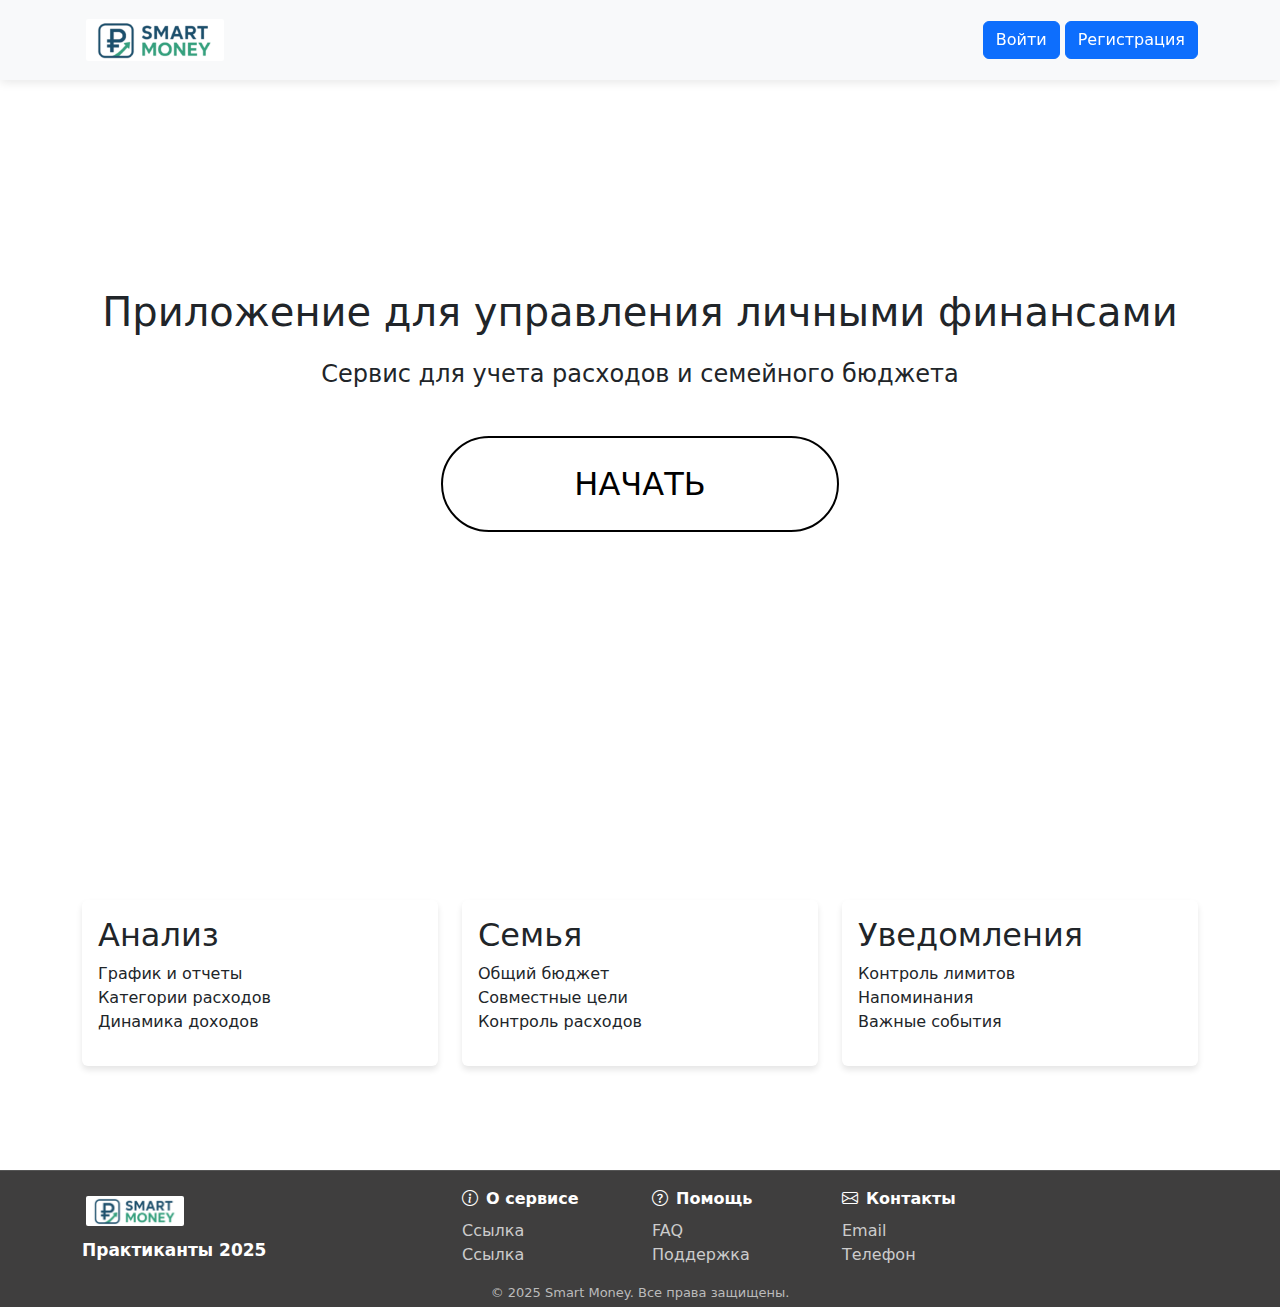
<file: index.html>
<!DOCTYPE html>
<html lang="ru">
<head>
    <meta charset="UTF-8" />
    <meta name="viewport" content="width=device-width, initial-scale=1" />
    <title>Smart Money - Приложение для управления личными финансами</title>
    <link rel="stylesheet" href="css/bootstrap.min.css" />
    <link rel="stylesheet" href="css/button.css" />
    <link rel="stylesheet" href="css/entry.css" />
    <link href="https://cdn.jsdelivr.net/npm/bootstrap-icons@1.11.3/font/bootstrap-icons.css" rel="stylesheet">
</head>
<body>
    <header class="header bg-light p-3 fixed-top">
        <div class="container d-flex justify-content-between align-items-center h-100">
            <a href="index.html">
                <img src="images/logo — копия.png" class="img-thumbnail" alt="Логотип">
            </a>
            <div class="auth-buttons">
                <button class="btn btn-primary" data-bs-toggle="modal" data-bs-target="#authModal"> Войти </button>
                <a href="register.html" class="btn btn-primary">Регистрация</a>
            </div>
        </div>
    </header>

    <section class="hero-section">
        <div class="container">
            <h1 class="mb-4">Приложение для управления личными финансами</h1>
            <h4 class="mb-5">Сервис для учета расходов и семейного бюджета</h4>
            <a href="register.html" class="btn-4"><span>Начать</span></a>
        </div>
    </section>

    <section class="cards-section">
        <div class="container">
            <div class="row">
                <div class="col-md-4">
                    <div class="card mb-4">
                        <div class="card-body">
                            <h2 class="feature-title">Анализ</h2>
                            <ul class="list-unstyled">
                                <li class="feature-item">График и отчеты</li>
                                <li class="feature-item">Категории расходов</li>
                                <li class="feature-item">Динамика доходов</li>
                            </ul>
                        </div>
                    </div>
                </div>

                <div class="col-md-4">
                    <div class="card mb-4">
                        <div class="card-body">
                            <h2 class="feature-title">Семья</h2>
                            <ul class="list-unstyled">
                                <li class="feature-item">Общий бюджет</li>
                                <li class="feature-item">Совместные цели</li>
                                <li class="feature-item">Контроль расходов</li>
                            </ul>
                        </div>
                    </div>
                </div>

                <div class="col-md-4">
                    <div class="card mb-4">
                        <div class="card-body">
                            <h2 class="feature-title">Уведомления</h2>
                            <ul class="list-unstyled">
                                <li class="feature-item">Контроль лимитов</li>
                                <li class="feature-item">Напоминания</li>
                                <li class="feature-item">Важные события</li>
                            </ul>
                        </div>
                    </div>
                </div>
            </div>
        </div>
    </section>

    <footer class="footer pt-3 pb-1" style="background-color: #3f3e3e; border-top: 1px solid #555;">
        <div class="container">
            <div class="row align-items-center text-center text-md-start">
                <div class="col-md-4 mb-3 mb-md-0 d-flex flex-column align-items-center align-items-md-start">
                    <img src="images/logo — копия.png" class="img-thumbnail mb-2" style="max-height:38px; background:transparent; border:none;" alt="Логотип">
                    <div class="fw-bold text-white" style="font-size:17px;">Практиканты 2025</div>
                </div>
                <div class="col-md-2 mb-2 mb-md-0">
                    <div class="d-flex align-items-center mb-2 gap-2 justify-content-center justify-content-md-start">
                        <i class="bi bi-info-circle text-white"></i>
                        <span class="fw-semibold text-white" style="font-size:16px;">О сервисе</span>
                    </div>
                    <ul class="list-unstyled mb-0">
                        <li><a href="#" class="footer-link">Ссылка</a></li>
                        <li><a href="#" class="footer-link">Ссылка</a></li>
                    </ul>
                </div>
                <div class="col-md-2 mb-2 mb-md-0">
                    <div class="d-flex align-items-center mb-2 gap-2 justify-content-center justify-content-md-start">
                        <i class="bi bi-question-circle text-white"></i>
                        <span class="fw-semibold text-white" style="font-size:16px;">Помощь</span>
                    </div>
                    <ul class="list-unstyled mb-0">
                        <li><a href="#" class="footer-link">FAQ</a></li>
                        <li><a href="#" class="footer-link">Поддержка</a></li>
                    </ul>
                </div>
                <div class="col-md-2 mb-2 mb-md-0">
                    <div class="d-flex align-items-center mb-2 gap-2 justify-content-center justify-content-md-start">
                        <i class="bi bi-envelope text-white"></i>
                        <span class="fw-semibold text-white" style="font-size:16px;">Контакты</span>
                    </div>
                    <ul class="list-unstyled mb-0">
                        <li><a href="#" class="footer-link">Email</a></li>
                        <li><a href="#" class="footer-link">Телефон</a></li>
                    </ul>
                </div>
            </div>
            <div class="text-center mt-3" style="color:#bbb; font-size:13px;">&copy; 2025 Smart Money. Все права защищены.</div>
        </div>
    </footer>

    <!-- Модальное окно авторизации -->
    <div class="modal fade" id="authModal" tabindex="-1" aria-hidden="true">
        <div class="modal-dialog modal-dialog-centered">
            <div class="modal-content">
                <div class="modal-header border-0 justify-content-end">
                    <button type="button" class="btn-close" data-bs-dismiss="modal" aria-label="Close"></button>
                </div>
                <div class="modal-body px-5 pb-5 pt-0">
                    <h1 class="modal-title text-center mb-4">Вход</h1>
                    <form>
                        <div class="mb-3">
                            <label class="form-label">Email</label>
                            <input type="email" class="form-control" placeholder="Введите email">
                        </div>
                        <div class="mb-4">
                            <label class="form-label">Пароль</label>
                            <input type="password" class="form-control" placeholder="Введите пароль">
                        </div>
                        
                        <div class="d-flex justify-content-between mb-4">
                            <a href="#" class="text-decoration-none">Забыли пароль?</a>
                            <a href="index.html" class="text-decoration-none">Вернуться на главную</a>
                        </div>
                        
                        <button type="submit" class="btn btn-primary w-100 py-2">Войти</button>
                    </form>
                </div>
            </div>
        </div>
    </div>

    <script src="js/bootstrap.bundle.min.js"></script>
</body>
</html>
</file>
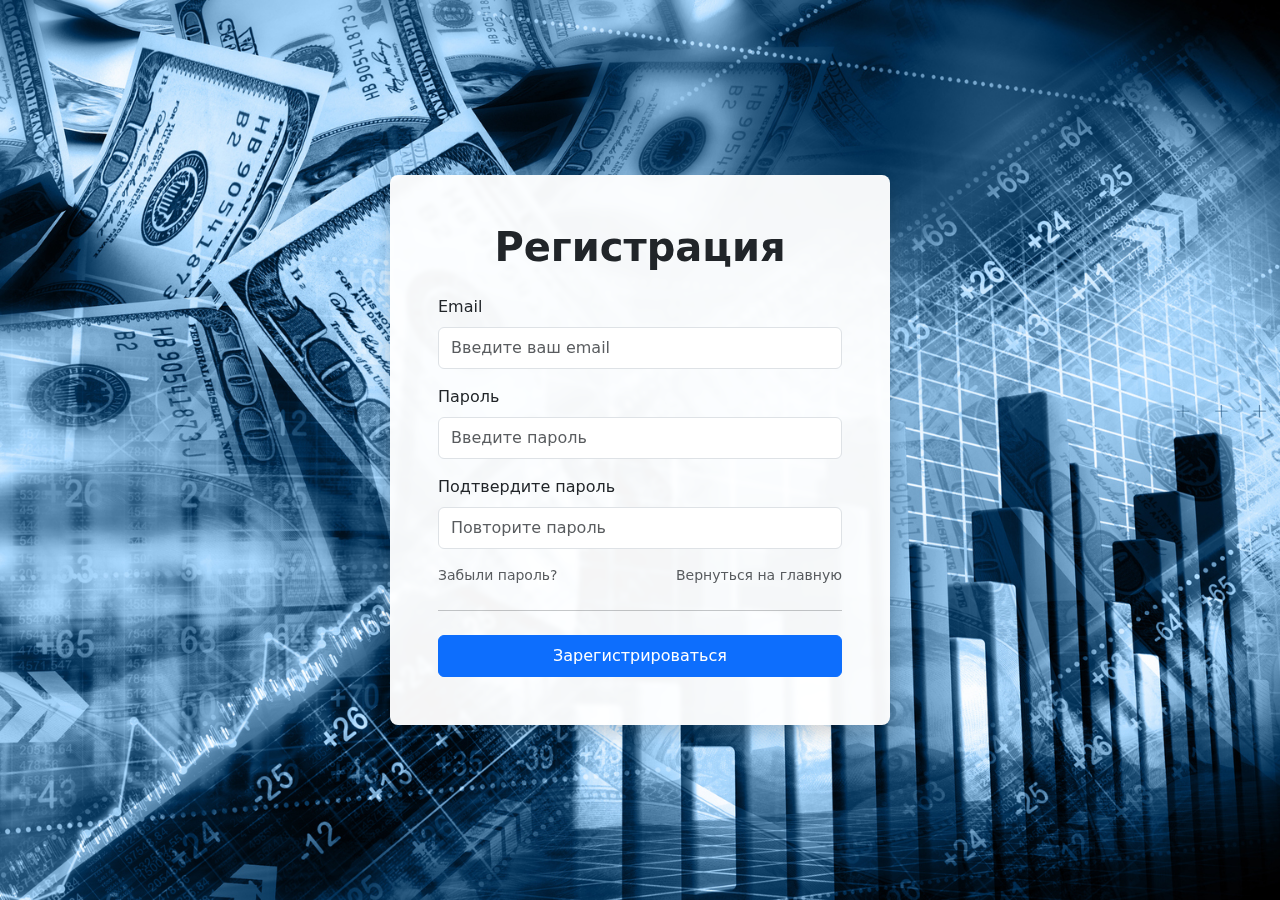
<file: register.html>
<!DOCTYPE html>
<html lang="ru">
<head>
    <meta charset="UTF-8">
    <meta name="viewport" content="width=device-width, initial-scale=1.0">
    <title>Регистрация - Smart Money</title>
    <link href="css/bootstrap.min.css" rel="stylesheet">
    <link href="css/regstyle.css" rel="stylesheet">
</head>
<body class="bg-cover">
    <div class="container d-flex min-vh-100 align-items-center justify-content-center p-3">
        <div class="registration-form bg-white rounded-3 shadow p-4 p-md-5 w-100" style="max-width: 500px">
            <h1 class="text-center mb-4 fw-bold">Регистрация</h1>
            
            <form onsubmit="return false;">
                <div class="mb-3">
                    <label for="email" class="form-label fw-medium">Email</label>
                    <input type="email" class="form-control py-2" id="email" placeholder="Введите ваш email">
                </div>
                
                <div class="mb-3">
                    <label for="password" class="form-label fw-medium">Пароль</label>
                    <input type="password" class="form-control py-2" id="password" placeholder="Введите пароль">
                </div>
                
                <div class="mb-3">
                    <label for="confirm-password" class="form-label fw-medium">Подтвердите пароль</label>
                    <input type="password" class="form-control py-2" id="confirm-password" placeholder="Повторите пароль">
                </div>
                
                <div class="d-flex justify-content-between mb-4">
                    <a href="#" class="text-muted text-decoration-none small">Забыли пароль?</a>
                    <a href="index.html" class="text-muted text-decoration-none small">Вернуться на главную</a>
                </div>
                
                <hr class="my-4">
                
                <button type="button" class="btn btn-primary w-100 py-2 fw-medium" onclick="location.href='finance.html';">
                    Зарегистрироваться
                </button>
            </form>
        </div>
    </div>

    <script src="js/bootstrap.min.js"></script>
</body>
</html>
</file>
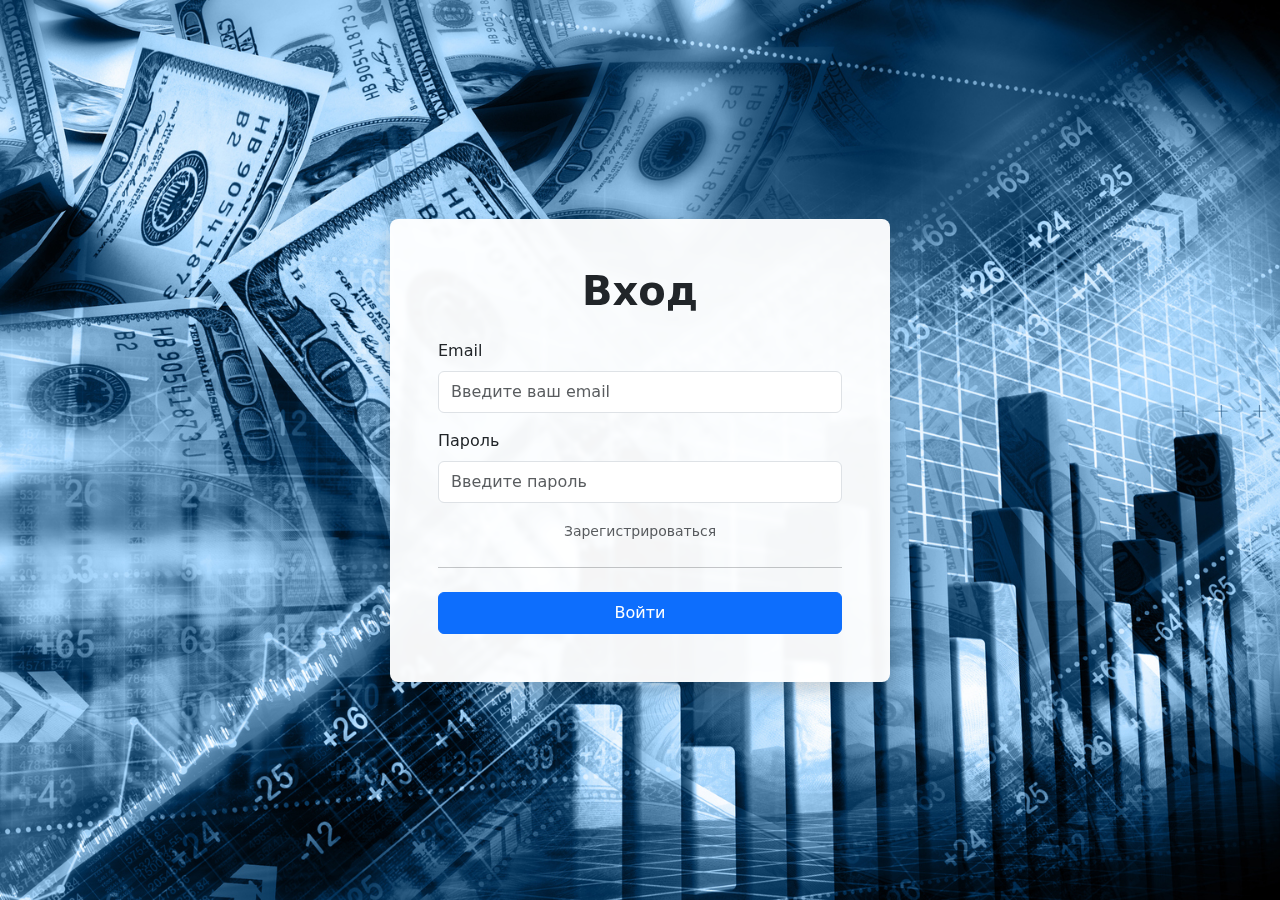
<file: front/login.html>
<!DOCTYPE html>
<html lang="ru">
<head>
    <meta charset="UTF-8">
    <meta name="viewport" content="width=device-width, initial-scale=1.0">
    <title>Вход - Smart Money</title>
    <link href="css/bootstrap.min.css" rel="stylesheet">
    <link href="css/regstyle.css" rel="stylesheet">
</head>
<body class="bg-cover">
    <div class="container d-flex min-vh-100 align-items-center justify-content-center p-3">
        <div class="registration-form bg-white rounded-3 shadow p-4 p-md-5 w-100" style="max-width: 500px">
            <h1 class="text-center mb-4 fw-bold">Вход</h1>
            
            <form onsubmit="loginUser(event)">
                <div class="mb-3">
                    <label for="email" class="form-label fw-medium">Email</label>
                    <input type="email" class="form-control py-2" id="email" placeholder="Введите ваш email" required>
                </div>
                
                <div class="mb-3">
                    <label for="password" class="form-label fw-medium">Пароль</label>
                    <input type="password" class="form-control py-2" id="password" placeholder="Введите пароль" required>
                </div>
                
                <div class="mb-4 text-center">
                    <a href="register.html" class="text-muted text-decoration-none small">Зарегистрироваться</a>
                </div>
                
                <hr class="my-4">
                
                <button type="submit" class="btn btn-primary w-100 py-2 fw-medium">
                    Войти
                </button>
            </form>
        </div>
    </div>

    <!-- Toast-уведомление -->
    <div class="toast-container position-fixed top-0 end-0 p-3" style="z-index: 9999">
      <div id="successToast" class="toast align-items-center text-bg-success border-0" role="alert" aria-live="assertive" aria-atomic="true">
        <div class="d-flex">
          <div class="toast-body">
            Вход выполнен успешно!
          </div>
          <button type="button" class="btn-close btn-close-white me-2 m-auto" data-bs-dismiss="toast" aria-label="Close"></button>
        </div>
      </div>
    </div>

    <script src="js/bootstrap.min.js"></script>
    <script>
    function loginUser(e) {
        e.preventDefault();
        const email = document.getElementById('email').value;
        const password = document.getElementById('password').value;

        fetch('/api/login', {
            method: 'POST',
            headers: {
                'Content-Type': 'application/json',
                'Accept': 'application/json'
            },
            body: JSON.stringify({
                email: email,
                password: password
            })
        })
        .then(res => res.json())
        .then(data => {
            if (data.user && data.token) {
                // Сохраняем токен и ID пользователя
                localStorage.setItem('token', data.token);
                localStorage.setItem('userId', data.user.id);
                
                var toast = new bootstrap.Toast(document.getElementById('successToast'));
                toast.show();
                setTimeout(() => window.location.href = 'finance.html', 2000);
            } else if (data.error) {
                alert(data.error);
            } else {
                alert('Ошибка входа');
            }
        })
        .catch(() => alert('Ошибка соединения с сервером'));
    }
    </script>
</body>
</html>
</file>
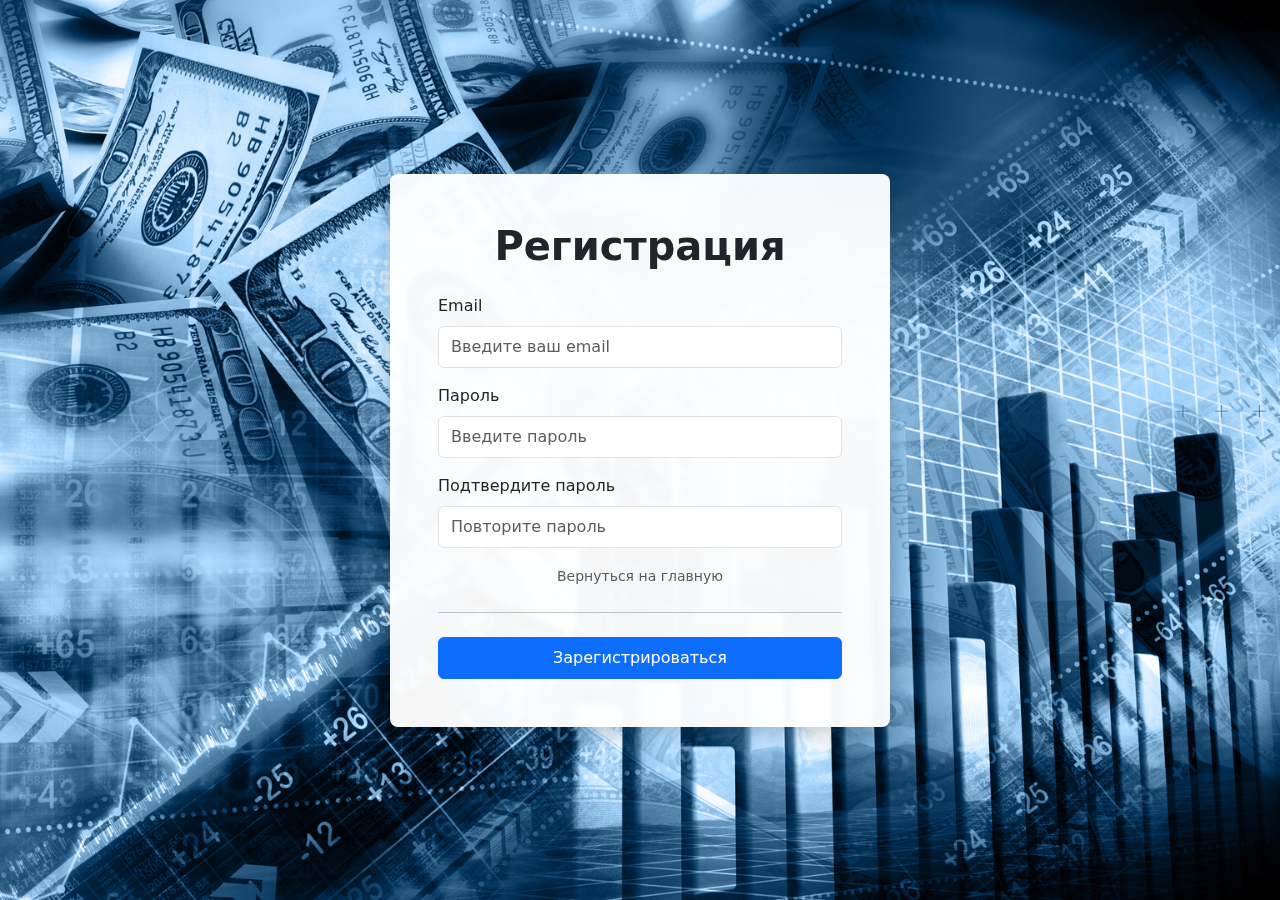
<file: front/register.html>
<!DOCTYPE html>
<html lang="ru">
<head>
    <meta charset="UTF-8">
    <meta name="viewport" content="width=device-width, initial-scale=1.0">
    <title>Регистрация - Smart Money</title>
    <link href="css/bootstrap.min.css" rel="stylesheet">
    <link href="css/regstyle.css" rel="stylesheet">
</head>
<body class="bg-cover">
    <div class="container d-flex min-vh-100 align-items-center justify-content-center p-3">
        <div class="registration-form bg-white rounded-3 shadow p-4 p-md-5 w-100" style="max-width: 500px">
            <h1 class="text-center mb-4 fw-bold">Регистрация</h1>
            
            <form onsubmit="registerUser(event)">
                <div class="mb-3">
                    <label for="email" class="form-label fw-medium">Email</label>
                    <input type="email" class="form-control py-2" id="email" placeholder="Введите ваш email" required>
                </div>
                
                <div class="mb-3">
                    <label for="password" class="form-label fw-medium">Пароль</label>
                    <input type="password" class="form-control py-2" id="password" placeholder="Введите пароль" required>
                </div>
                
                <div class="mb-3">
                    <label for="confirm-password" class="form-label fw-medium">Подтвердите пароль</label>
                    <input type="password" class="form-control py-2" id="confirm-password" placeholder="Повторите пароль" required>
                </div>
                
                <div class="mb-4 text-center">
                    <a href="index.html" class="text-muted text-decoration-none small">Вернуться на главную</a>
                </div>
                
                <hr class="my-4">
                
                <button type="submit" class="btn btn-primary w-100 py-2 fw-medium">
                    Зарегистрироваться
                </button>
            </form>
        </div>
    </div>

    <!-- Toast-уведомление -->
    <div class="toast-container position-fixed top-0 end-0 p-3" style="z-index: 9999">
      <div id="successToast" class="toast align-items-center text-bg-success border-0" role="alert" aria-live="assertive" aria-atomic="true">
        <div class="d-flex">
          <div class="toast-body">
            Регистрация успешна!
          </div>
          <button type="button" class="btn-close btn-close-white me-2 m-auto" data-bs-dismiss="toast" aria-label="Close"></button>
        </div>
      </div>
    </div>

    <script src="js/bootstrap.min.js"></script>
    <script>
    function registerUser(e) {
        e.preventDefault();
        const email = document.getElementById('email').value;
        const password = document.getElementById('password').value;
        const confirm = document.getElementById('confirm-password').value;

        if (password !== confirm) {
            alert('Пароли не совпадают!');
            return;
        }

        fetch('/api/register', {
            method: 'POST',
            headers: {
                'Content-Type': 'application/json',
                'Accept': 'application/json'
            },
            body: JSON.stringify({
                name: email,
                email: email,
                password: password,
                password_confirmation: confirm
            })
        })
        .then(res => res.json())
        .then(data => {
            if (data.user || data.success) {
                var toast = new bootstrap.Toast(document.getElementById('successToast'));
                toast.show();
                setTimeout(() => window.location.href = 'index.html', 2000);
            } else if (data.errors) {
                let msg = '';
                for (const key in data.errors) {
                    msg += data.errors[key].join(' ') + '\n';
                }
                alert('Ошибка: ' + msg);
            } else {
                alert('Ошибка регистрации');
            }
        })
        .catch(() => alert('Ошибка соединения с сервером'));
    }
    </script>
</body>
</html>
</file>
<file: css/button.css>
.btn-4 {
    display: inline-flex;
    align-items: center;
    justify-content: center;
    width: 398px;
    height: 96px;
    color: #000000;
    font-size: 32px;
    font-weight: 400;
    text-transform: uppercase;
    text-decoration: none;
    background: rgba(255, 255, 255, 0.3);
    border: 2px solid #000000;
    border-radius: 50px;
    position: relative;
    overflow: hidden;
    cursor: pointer;
    transition: all 0.3s ease;
}
  
.btn-4::before {
    content: '';
    position: absolute;
    top: 0;
    left: -100%;
    width: 60%;
    height: 100%;
    background: linear-gradient(
        90deg,
        rgba(255,255,255,0),
        rgba(246, 246, 246, 0.9),
        rgba(255,255,255,0)
    );
    transform: skewX(-25deg);
    transition: 1.2s;
    z-index: 1;
}
  
.btn-4:hover::before {
    left: 150%;
    transition: 0.8s;
}

.btn-container{
    justify-content: center;
}  

.btn-4:hover {
    transform: translateY(-3px);
    box-shadow: 0 10px 20px rgba(0,0,0,0.15);
}

footer {
    background-color: #3f3e3e;
    color: #ffffff;
}

footer h5 {
    color: #ffffff;
    margin-bottom: 1rem;
}

footer p {
    color: #cccccc;
}

footer a {
    color: #cccccc !important;
    text-decoration: none;
    transition: color 0.3s ease;
}

footer a:hover {
    color: #ffffff !important;
    text-decoration: underline;
}

.header {
    height: 80px;
    box-shadow: 0 2px 10px rgba(0,0,0,0.1);
}

.hero-section {
    min-height: calc(100vh - 80px); 
    display: flex;
    flex-direction: column;
    justify-content: center;
    align-items: center;
    text-align: center;
    padding: 20px;
}

.cards-section {
    padding: 80px 0;
}

.card {
    margin-bottom: 20px;
    border: none;
    box-shadow: 0 4px 6px rgba(0,0,0,0.1);
}

.img-thumbnail {
    border: none;
    background: transparent;
    max-height: 50px;
}
</file>
<file: css/entry.css>
.modal-content {
    border-radius: 12px;
    box-shadow: 0 5px 20px rgba(0,0,0,0.2);
}
.btn-close-custom {
    padding: 10px;
    opacity: 0.7;
    transition: opacity 0.2s;
}
.btn-close-custom:hover {
    opacity: 1;
}
</file>
<file: css/regstyle.css>
.bg-cover {
    background: url('../images/background.jpg') no-repeat center center fixed;
    background-size: cover;
}

.registration-form {
    backdrop-filter: blur(2px);
    background-color: rgba(255, 255, 255, 0.96) !important;
}

.form-control, .btn {
    transition: all 0.2s ease;
}

.form-control:focus {
    box-shadow: 0 0 0 0.25rem rgba(13, 110, 253, 0.15);
    border-color: #86b7fe;
}

@media (max-width: 400px) {
    .registration-form {
        padding: 1.5rem !important;
    }
    
    h1 {
        font-size: 1.75rem;
    }
}
</file>
<file: front/css/regstyle.css>
.bg-cover {
    background: url('../images/background.jpg') no-repeat center center fixed;
    background-size: cover;
}

.registration-form {
    backdrop-filter: blur(2px);
    background-color: rgba(255, 255, 255, 0.96) !important;
}

.form-control, .btn {
    transition: all 0.2s ease;
}

.form-control:focus {
    box-shadow: 0 0 0 0.25rem rgba(13, 110, 253, 0.15);
    border-color: #86b7fe;
}

@media (max-width: 400px) {
    .registration-form {
        padding: 1.5rem !important;
    }
    
    h1 {
        font-size: 1.75rem;
    }
}
</file>
